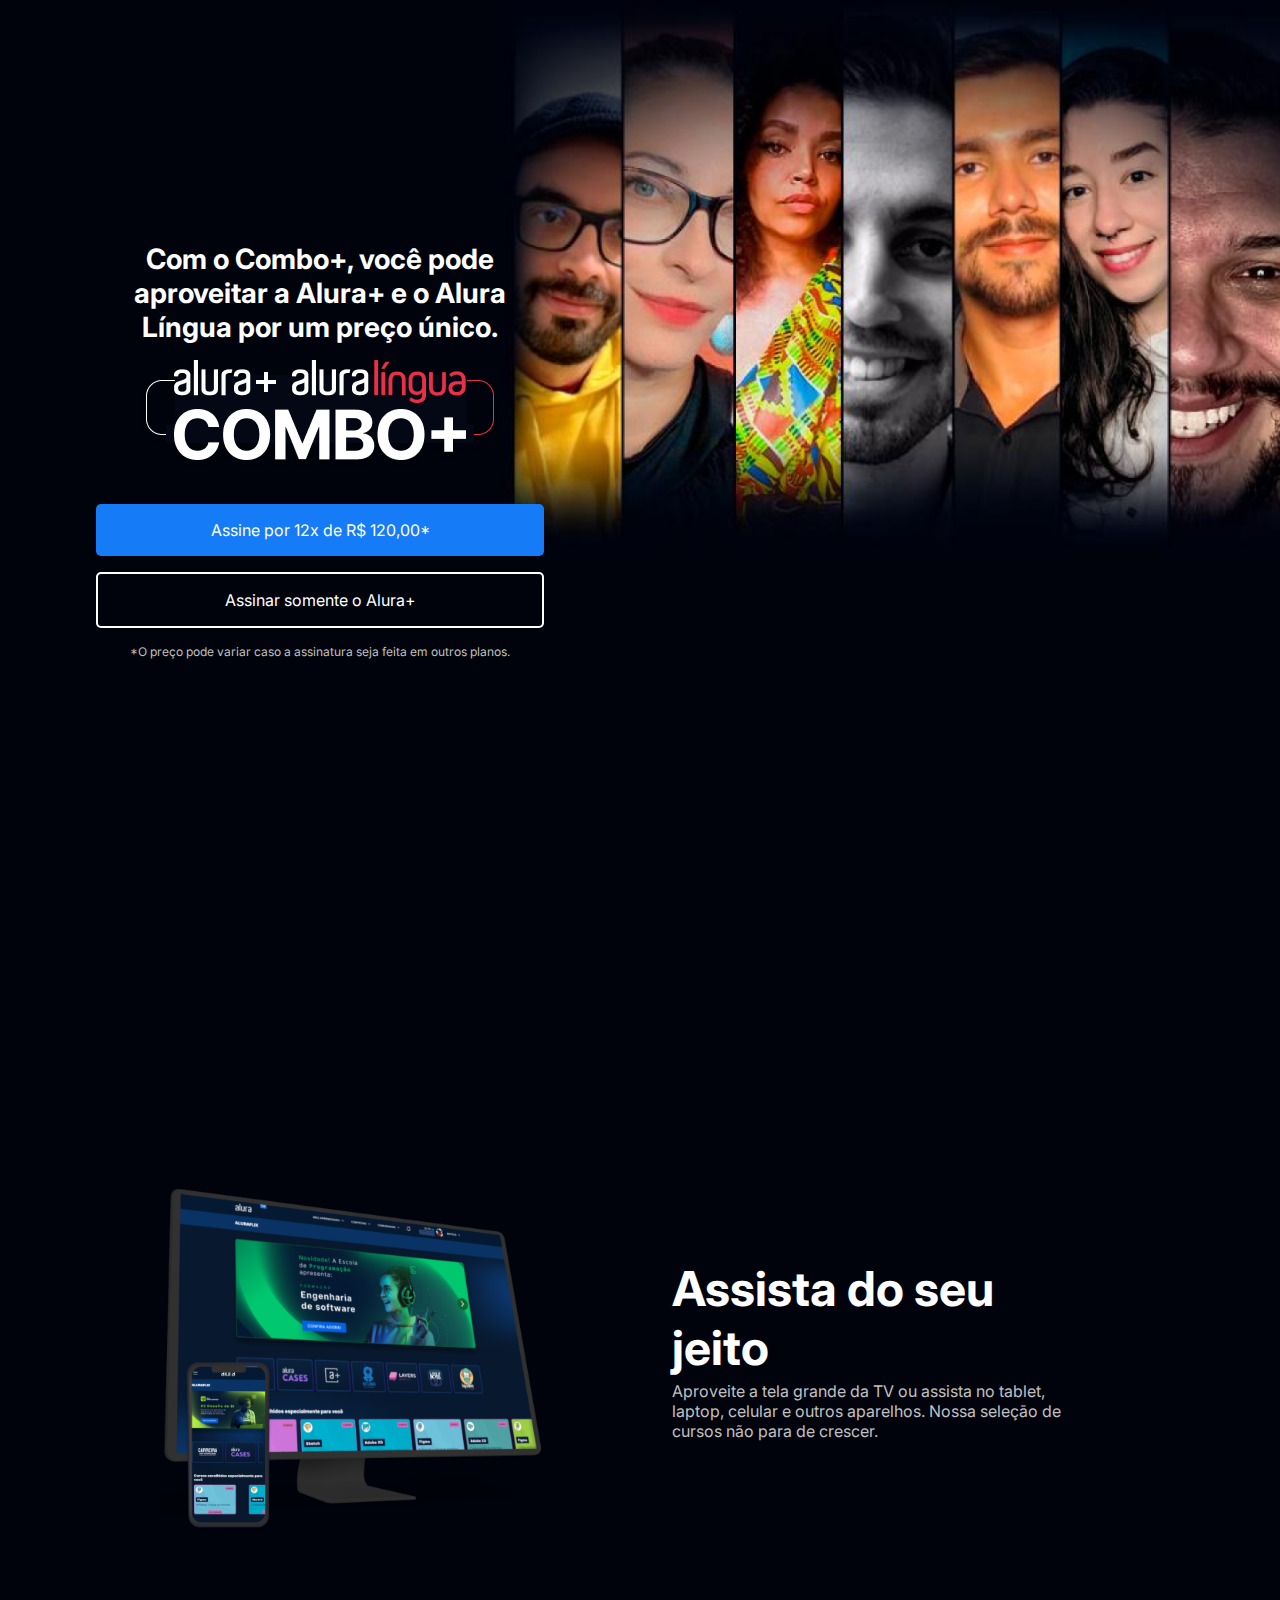
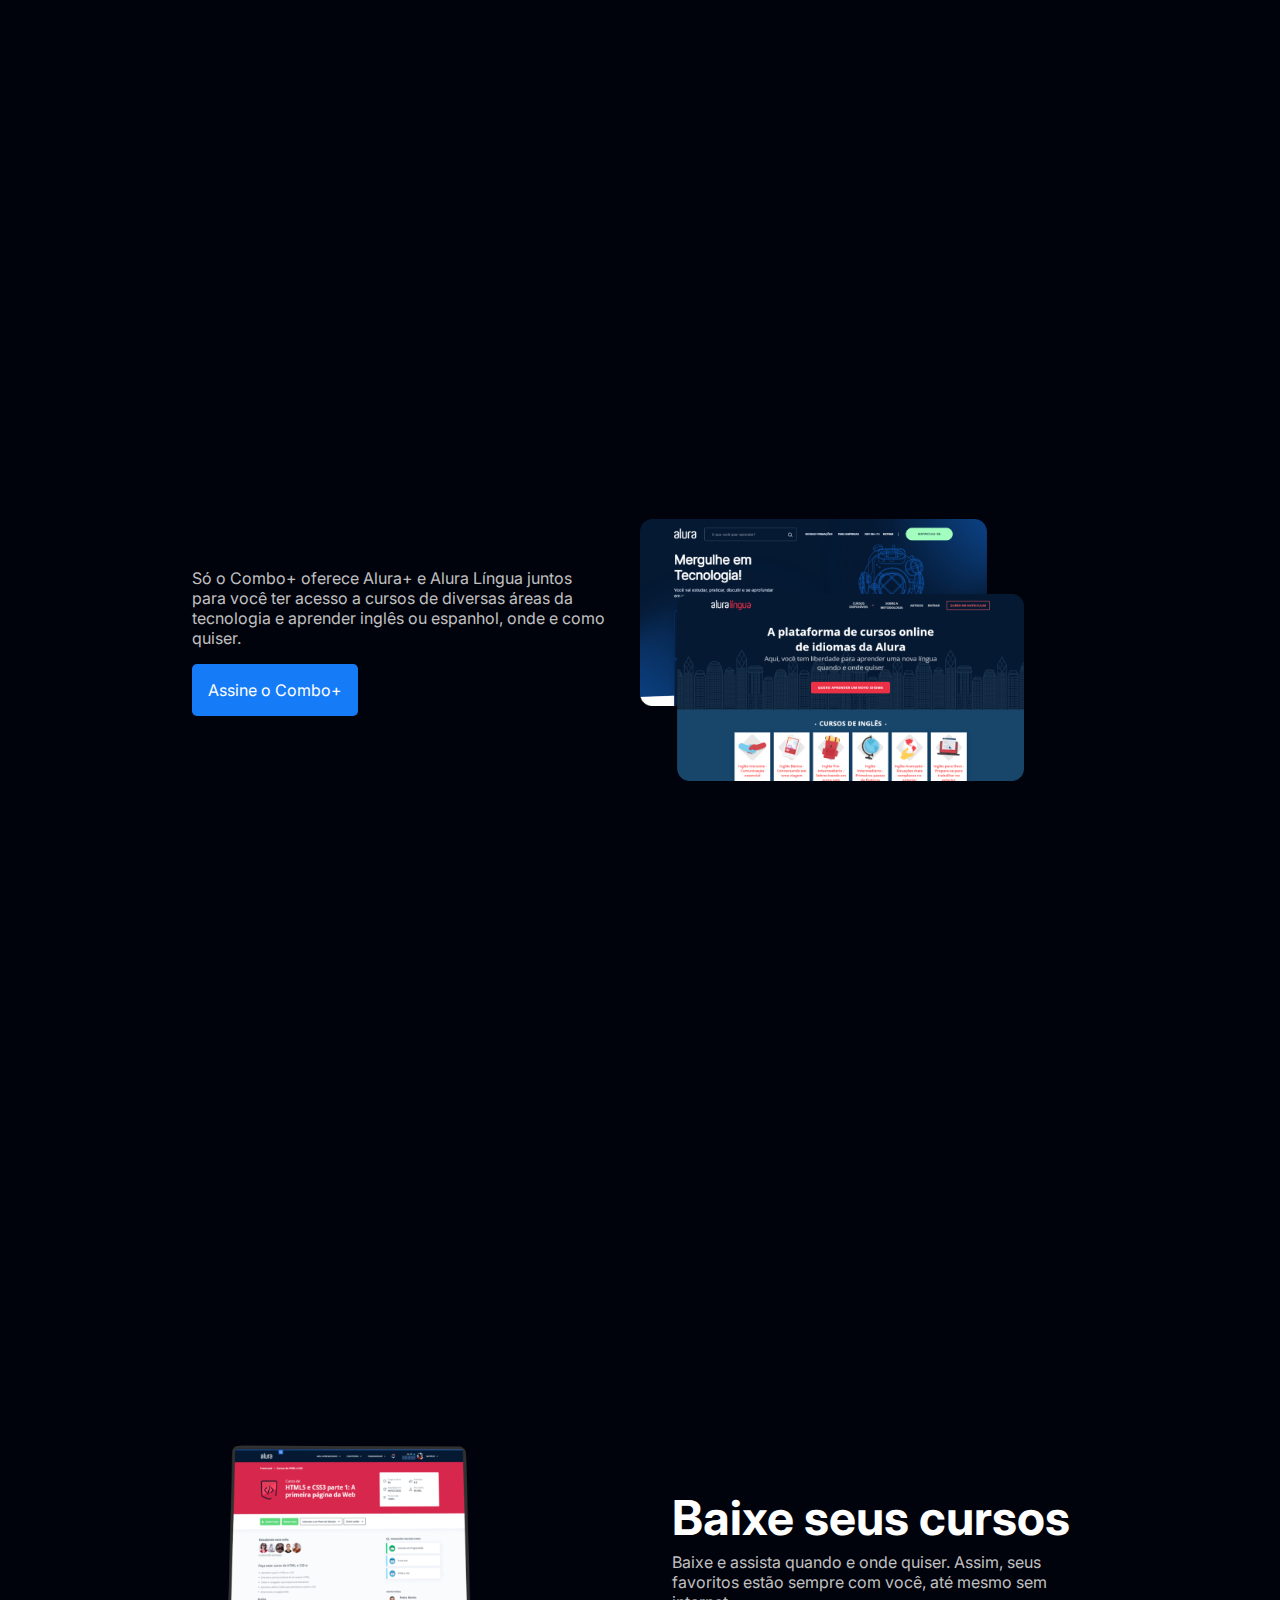
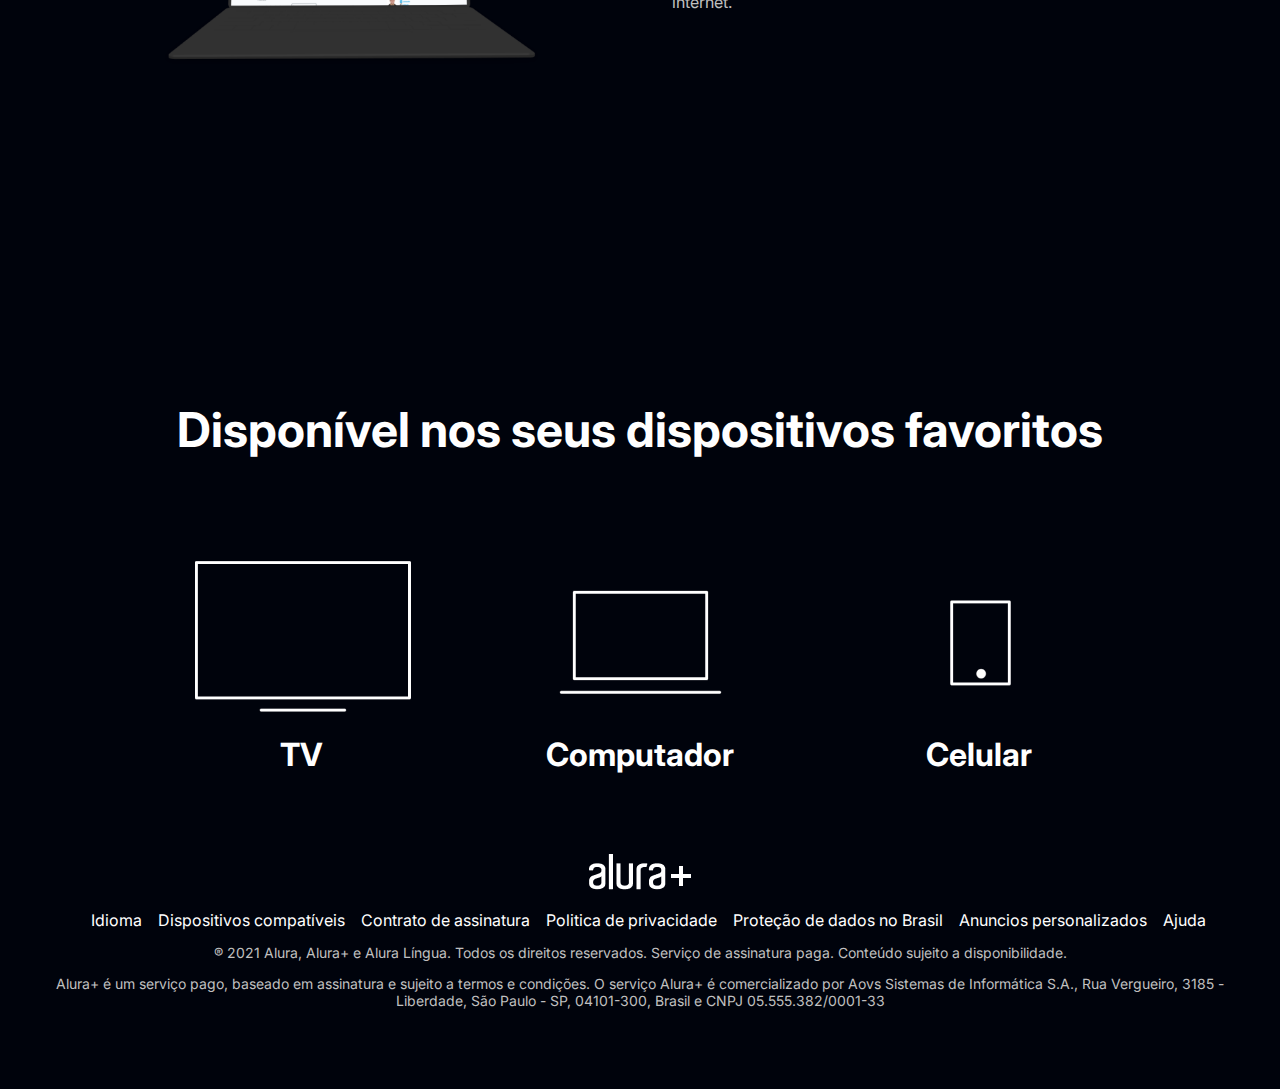
<file: index.html>
<!DOCTYPE html>
<html>

<head>
    <title>Alura Plus</title>
    <meta charset="UTF-8">
    <meta name="viewport" content="width=device-width, initial-scale=1">
    <link rel="stylesheet" href="styles.css">
    <link rel="preconnect" href="https://fonts.googleapis.com">
    <link rel="preconnect" href="https://fonts.gstatic.com" crossorigin>
    <link href="https://fonts.googleapis.com/css2?family=Inter:wght@400;700&display=swap" rel="stylesheet">
</head>

<body>
    <section class="principal container">
        <div class="container__caixa">
            <h1 class="container__titulo">Com o Combo+, você pode aproveitar a Alura+ e o Alura Língua por um preço
                único.</h1>
            <img src="img/Combo.png" alt="O combo+ é a junção do alura+ e o alura língua" class="container__imagem">
            <a href="form.html" class="container__botao">Assine por 12x de R$ 120,00*</a> <form action="obgd.html" method="post">
            <a href="form.html" class="container__botao botao_secundario">Assinar somente o Alura+</a> <form action="obgd.html" method="post">
            <p class="container__aviso">*O preço pode variar caso a assinatura seja feita em outros planos.</p>
        </div>
    </section>

    <section class="container secundario">
        <img src="img/Plataformas.png" alt="Um monitor e um celular com a alura plus aberta" class="secundario__imagem">
        <div class="container__descricao">
            <h2 class="descricao__titulo">Assista do seu jeito</h2>
            <p class="descricao__texto">Aproveite a tela grande da TV ou assista no tablet, laptop, celular e outros
                aparelhos. Nossa seleção de cursos não para de crescer.</p>
        </div>
    </section>

    <section class="container secundario">
        <div class="container__descricao">
            <p class="descricao__texto">
                Só o Combo+ oferece Alura+ e Alura Língua juntos para você ter acesso a cursos de diversas áreas da
                tecnologia e aprender inglês ou espanhol, onde e como quiser.
            </p>
            <a href="form.html" class="container__botao secundario__botao" container>Assine o Combo+</a> <form action="obgd.html" method="post">
        </div>
        <img src="img/Telas.png" alt="Tela do alura+ e alura língua" class="secundario__imagem">
    </section>

    <section class="container secundario">
        <img src="img/Notebook.png" alt="Notebook com a página do curso HTML5 e CSS3 da Alura aberta"
            class="secundario__imagem">
        <div class="container__descricao">
            <h2 class="descricao__titulo">Baixe seus cursos</h2>
            <p class="descricao__texto">Baixe e assista quando e onde quiser. Assim, seus favoritos estão sempre com
                você, até mesmo sem internet.</p>
        </div>
    </section>

    <section class="dispositivos">
        <h2 class="dispositivos__titulo">Disponível nos seus dispositivos favoritos</h2>
        <ul class="dispositivos__lista">
            <li>
                <img src="img/tv.png" alt="Ícone de televisão">
                <h3 class="lista__item">TV</h3>
            </li>
            <li>
                <img src="img/computador.png" alt="Ícone de computador">
                <h3 class="lista__item">Computador</h3>
            </li>
            <li>
                <img src="img/celular.png" alt="Ícone de celular">
                <h3 class="lista__item">Celular</h3>
            </li>
        </ul>
    </section>

    <footer class="rodape">
        <img src="img/Logo.png" alt="Alura+" class="rodape__logo">
        <ul class="rodape__lista">
            <li class="lista__link">
                <a href="#">Idioma</a>
            </li>
            <li class="lista__link">
                <a href="#">Dispositivos compatíveis</a>
            </li>
            <li class="lista__link">
                <a href="#">Contrato de assinatura</a>
            </li>
            <li class="lista__link">
                <a href="#">Politica de privacidade</a>
            </li>
            <li class="lista__link">
                <a href="#">Proteção de dados no Brasil</a>
            </li>
            <li class="lista__link">
                <a href="#">Anuncios personalizados</a>
            </li>
            <li class="lista__link">
                <a href="#">Ajuda</a>
            </li>
        </ul>
        <p class="rodape__texto">® 2021 Alura, Alura+ e Alura Língua. Todos os direitos reservados. Serviço de
            assinatura paga. Conteúdo sujeito a disponibilidade.</p>
        <p class="rodape__texto">Alura+ é um serviço pago, baseado em assinatura e sujeito a termos e condições. O
            serviço Alura+ é comercializado por Aovs Sistemas de Informática S.A., Rua Vergueiro, 3185 - Liberdade, São
            Paulo - SP, 04101-300, Brasil e CNPJ 05.555.382/0001-33</p>
    </footer>

</body>

</html>
</file>
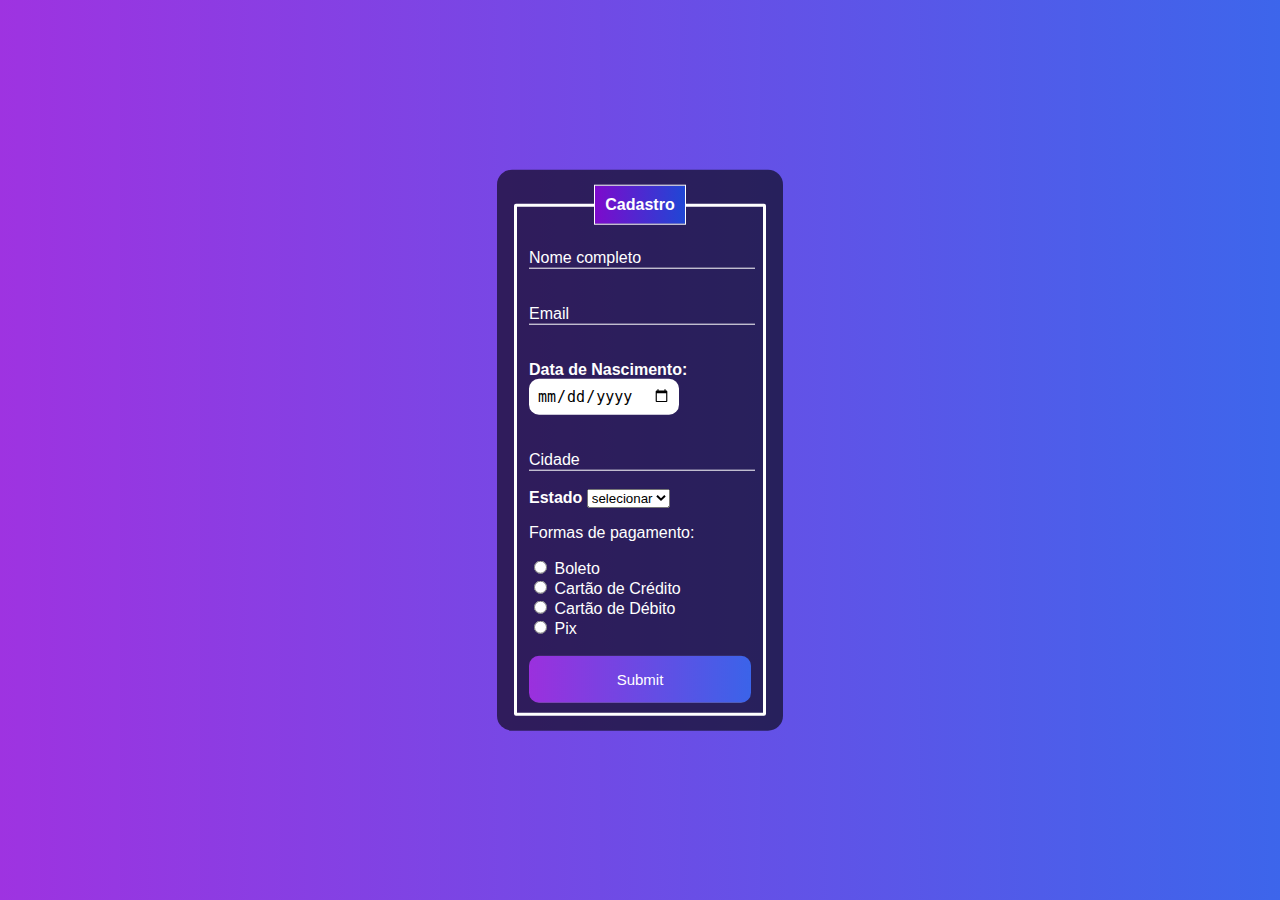
<file: form.html>
<!DOCTYPE html>
<html lang="en">
<head>
    <meta charset="UTF-8">
    <meta http-equiv="X-UA-Compatible" content="IE=edge">
    <meta name="viewport" content="width=device-width, initial-scale=1.0">
    <title>Cadastro</title>
    <link rel="stylesheet" href="form.css">
</head>
<body>
    <div class="box">
        <form action="obgd.html" method="post">
            <fieldset>
                <legend><b>Cadastro</b></legend>
                <br>
                <div class="inputBox">
                    <input type="text" name="nome" id="nome" class="inputUser" required>
                    <label for="nome" class="labelInput">Nome completo</label>
                </div>
                <br><br>
                <div class="inputBox">
                    <input type="text" name="email" id="email" class="inputUser" required>
                    <label for="email" class="labelInput">Email</label>
                </div>
                <br><br>
                <div class="inputBox">
                    <label for="data_nascimento"><b>Data de Nascimento:</b></label>
                    <input type="date" name="data_nascimento" id="data_nascimento" required>
                </div>
                <br><br>
                <div class="inputBox">
                    <input type="text" name="cidade" id="cidade" class="inputUser" required>
                    <label for="cidade" class="labelInput">Cidade</label>
                </div>
                <br>
                <div class="inputBox">
                    <label for="estado"><strong>Estado</strong></label>
                    <select id="estado" required>
                      <option selected disabled value="">selecionar</option>
                      <option>PR</option>
                      <option>MT</option>
                      <option>AM</option>
                      <option>SE</option>
                    </select>
                </div>
                <p>Formas de pagamento:</p>
                <input type="radio" id="pagamento" name="pagamento" required>
                <label for="boleto">Boleto</label>
                <br>
                <input type="radio" id="pagamento" name="pagamento" required>
                <label for="cartao de credito">Cartão de Crédito</label>
                <br>
                <input type="radio" id="pagamento" name="pagamento" required>
                <label for="cartao de debito">Cartão de Débito</label>
                <br>
                <input type="radio" id="pagamento" name="pagamento" required>
                <label for="outro">Pix</label>
                <br><br>
                
                <input type="submit" name="submit" id="submit">
            </fieldset>
        </form>
    </div>
</body>
</html>
</file>
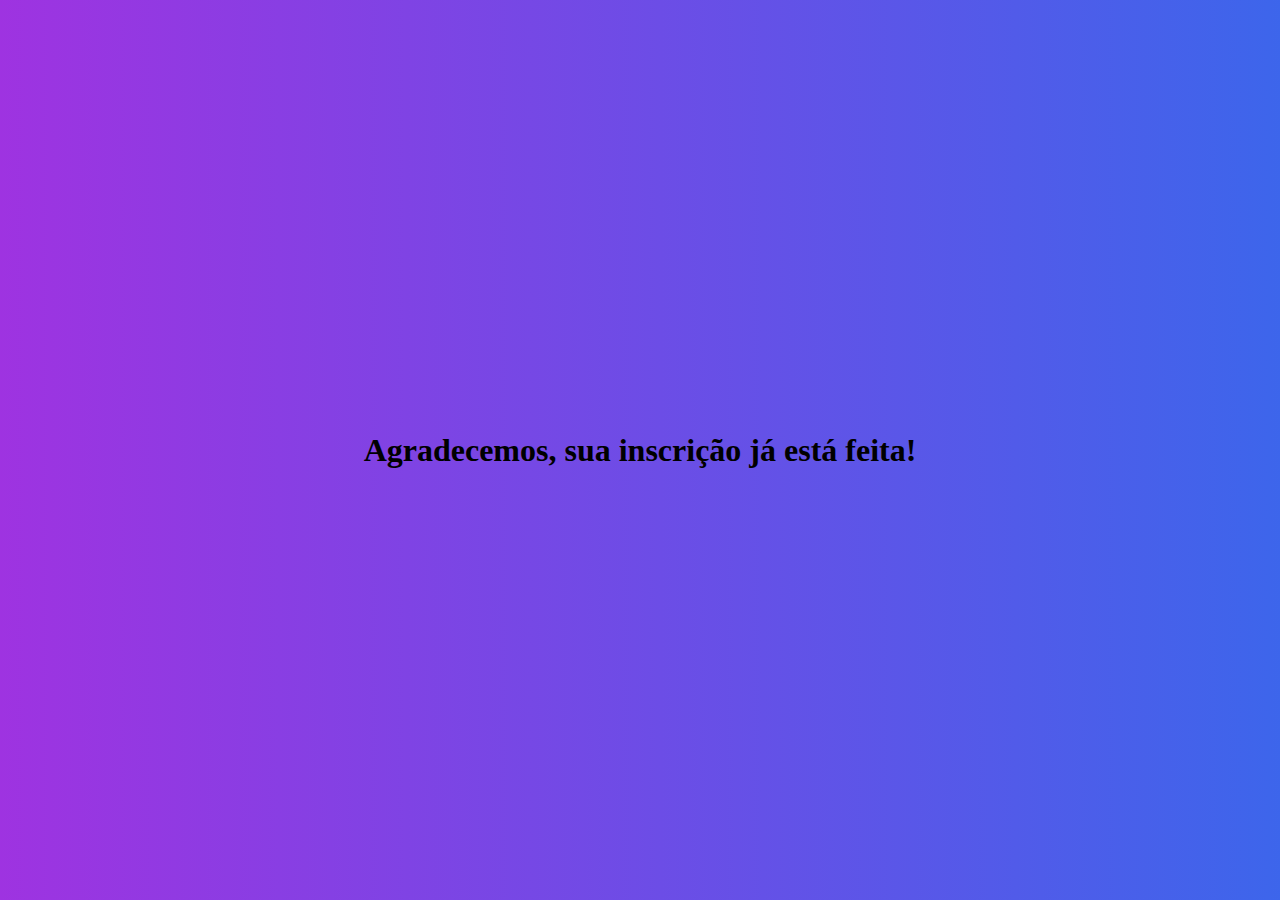
<file: obgd.html>
<!DOCTYPE html>
<html lang="en">
<head>
    <meta charset="UTF-8">
    <meta name="viewport" content="width=device-width, initial-scale=1.0">
    <title>Agradecimento Alura</title>
    <link rel="stylesheet" href="obgd.css">
</head>
<body>
    <h1> Agradecemos, sua inscrição já está feita! </h1>
</body>
</html>
</file>
<file: styles.css>
:root {
    --branco-principal: #FFFFFF;
    --cinza-secundario: #C0C0C0;
    --botao-azul: #167BF7;
    --cor-de-fundo: #00030C;
    --fonte-principal: 'Inter';
    --botao-azul-efeito: #3c92fa;
}

body {
    background-color: var(--cor-de-fundo);
    color: var(--branco-principal);
    font-family: var(--fonte-principal);
    font-size: 16px;
    font-weight: 400;
}

* {
    margin: 0;
    padding: 0;
}

.principal {
    background-image: url("img/Background.png");
    background-repeat: no-repeat;
    background-size: contain;
    align-items: center;
    text-align: center;
}

.container {
    height: 100vh;
    display: grid;
    grid-template-columns: 50% 50%;
}

.container__botao {
    background-color: var(--botao-azul);
    border-radius: 5px;
    padding: 1em;
    color: var(--branco-principal);
    display: block;
    text-decoration: none;
    margin-bottom: 1em;
}

.botao_secundario {
    background-color: transparent;
    border: 2px solid var(--branco-principal)
}

.container__aviso {
    font-size: 12px;
    color: var(--cinza-secundario);
}

.container__titulo {
    font-size: 28px;
    font-weight: 700;
}

.container__imagem {
    margin: 1em 0 2em 0;
}

.container__caixa {
    margin: 0 6em;
}

.secundario__imagem {
    width: 80%;
}

.secundario {
    align-items: center;
    margin: 0 10em;
}

.descricao__titulo {
    font-weight: 700;
    font-size: 48px;
    color: var(--branco-principal);
    margin-bottom: 0.1em;
}

.descricao__texto {
    color: var(--cinza-secundario);
}

.secundario__botao {
    display: inline-block;
    margin-top: 1em;
}

.container__descricao {
    padding: 2em;
}

.dispositivos__lista {
    display: flex;
    justify-content: center;
    list-style-type: none;
    margin: 5em 0;
}

.dispositivos {
    text-align: center;
}

.dispositivos__titulo {
    font-size: 48px;
    color: var(--branco-principal);
}

.lista__item {
    font-size: 32px;
    color: var(--branco-principal);
}

.rodape {
    text-align: center;
    margin: 5em 3em;
}

.rodape__lista {
    display: flex;
    justify-content: center;
    list-style-type: none;
    margin-top: 1em;
}

.lista__link a{
    text-decoration: none;
    color: var(--branco-principal);
    margin-left: 1em;
}

.rodape__texto {
    margin: 1em 0;
    color: var(--cinza-secundario);
    font-size: 14px;
}

.lista__link a:hover {
    color: var(--botao-azul);
}

.lista__link a:active {
    color: purple;
}

.container__botao:hover {
    background-color: var(--botao-azul-efeito);
    color: var(--cor-de-fundo);
}
</file>
<file: form.css>
body{
    font-family: Arial, Helvetica, sans-serif;
    background-image: linear-gradient(to right, #8600d9cc, #1e4de8dc);
}
.box{
    color: white;
    position: absolute;
    top: 50%;
    left: 50%;
    transform: translate(-50%,-50%);
    background-color: rgba(0, 0, 0, 0.6);
    padding: 15px;
    border-radius: 15px;
    width: 20%;
}
fieldset{
    border: 3px solid rgb(255, 255, 255);
    border-radius: 2px;
}
legend {
    border: 1px solid rgb(255, 255, 255);
    padding: 10px;
    text-align: center;
    background-image: linear-gradient(to right, #9106e8cc, #1e4de8dc);
    color: white;
}
.inputBox{
    position: relative;
}
.inputUser{
    background: none;
    border: none;
    border-bottom: 1px solid white;
    outline: none;
    color: white;
    font-size: 15px;
    width: 100%;
    letter-spacing: 2px;
}
.labelInput{
    position: absolute;
    top: 0px;
    left: 0px;
    pointer-events: none;
    transition: .5s;
}
.inputUser:focus ~ .labelInput,
.inputUser:valid ~ .labelInput{
    top: -20px;
    font-size: 12px;
    color: #1e4de8dc;
}
#data_nascimento{
    border: none;
    padding: 8px;
    border-radius: 10px;
    outline: none;
    font-size: 15px;
}
#submit{
    background-image: linear-gradient(to right,#8600d9cc, #1e4de8dc);
    width: 100%;
    border: none;
    padding: 15px;
    color: white;
    font-size: 15px;
    cursor: pointer;
    border-radius: 10px;
}
#submit:hover{
    background-image: linear-gradient(to right,#8600d9cc,#1e4de8dc);
}
</file>
<file: obgd.css>
body {
    background-image: linear-gradient(to right, #8600d9cc, #1e4de8dc);
    display: flex;
    justify-content: center; 
    align-items: center;    
    height: 100vh;           
    margin: 0;
}

h1 {
    text-align: center; 
    color: #000000
}
</file>
